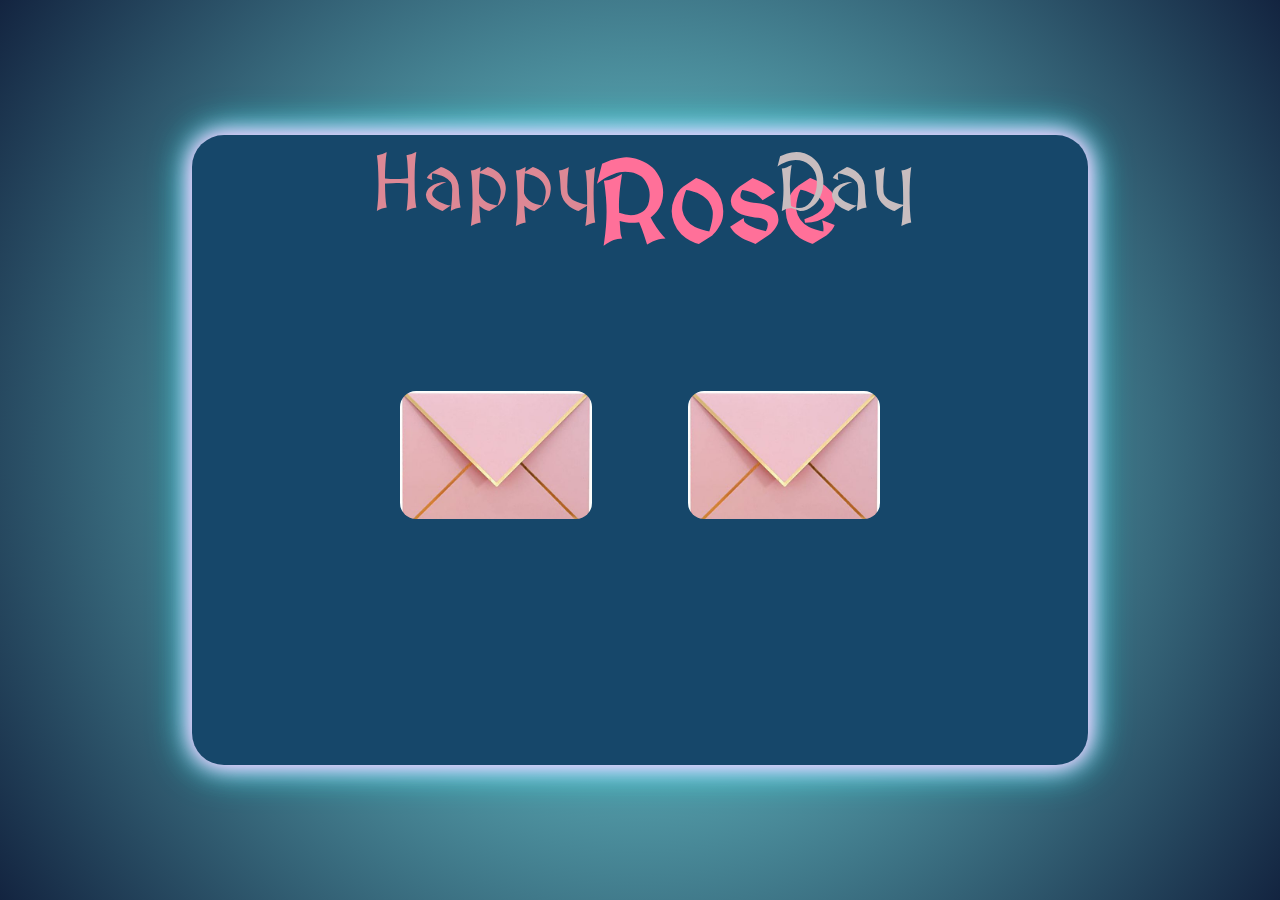
<file: index.html>
<!DOCTYPE html>
<html lang="en">
<head>
    <meta charset="UTF-8">
    <meta name="viewport" content="width=device-width, initial-scale=1.0">
    <title>Happy Rose Day</title>
    <link rel="preconnect" href="https://fonts.googleapis.com">
<link rel="preconnect" href="https://fonts.gstatic.com" crossorigin>
<link href="https://fonts.googleapis.com/css2?family=MedievalSharp&display=swap" rel="stylesheet">
    <link rel="stylesheet" href="style.css">
</head>


<body>
    <div class="heading">
        <h1><span class="h-1">Happy</span> <span class="h-2">Rose</span> <span class="h-3">Day</span></h1>
        <div class="msg">
        <div class="m1">
            <div class="hint">Click <a href="flowers.html">here</a> to receive your virtual flowers (they won’t wilt, promise) 🌷</div>
            <div class="gift">    
            </div>
        </div>
        <div class="m2">
            <div class="hint">Click <a href="msg.html">here</a> to read something I’ve been wanting to tell you 💭💖</div>
            <div class="gift">
            </div>
        </div>
    </div>
    </div>

</body>

</html>
</file>
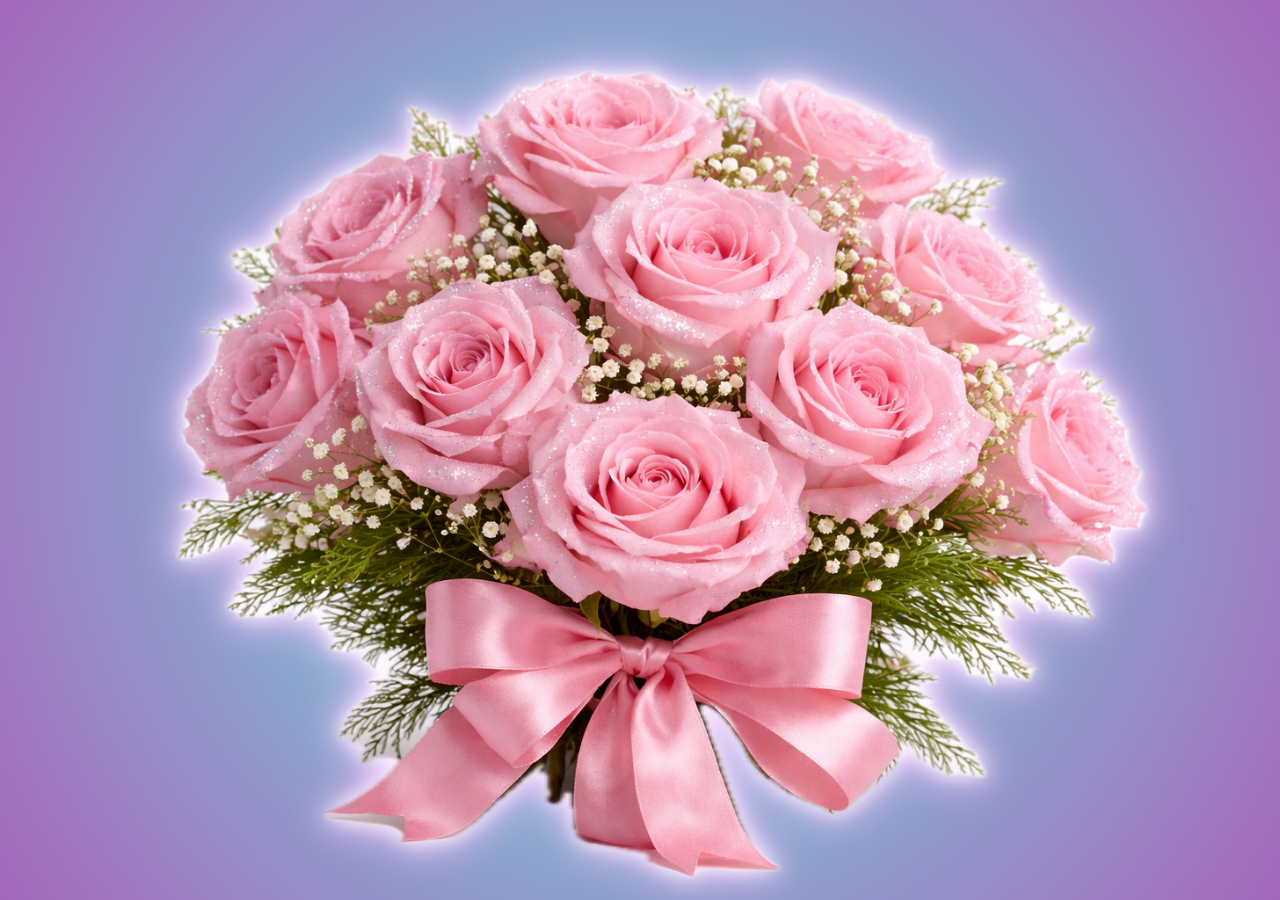
<file: flowers.html>
<!DOCTYPE html>
<html lang="en">
<head>
    <meta charset="UTF-8">
    <meta name="viewport" content="width=device-width, initial-scale=1.0">
    <title>Document</title>
</head>
<link rel="stylesheet" href="style.css">
<body>
    <div class="main-flower">
        <img src="./assets/ChatGPT Image Feb 3, 2026 at 09_24_34 PM Background Removed.png" alt="">
    </div>
</body>
</html>
</file>
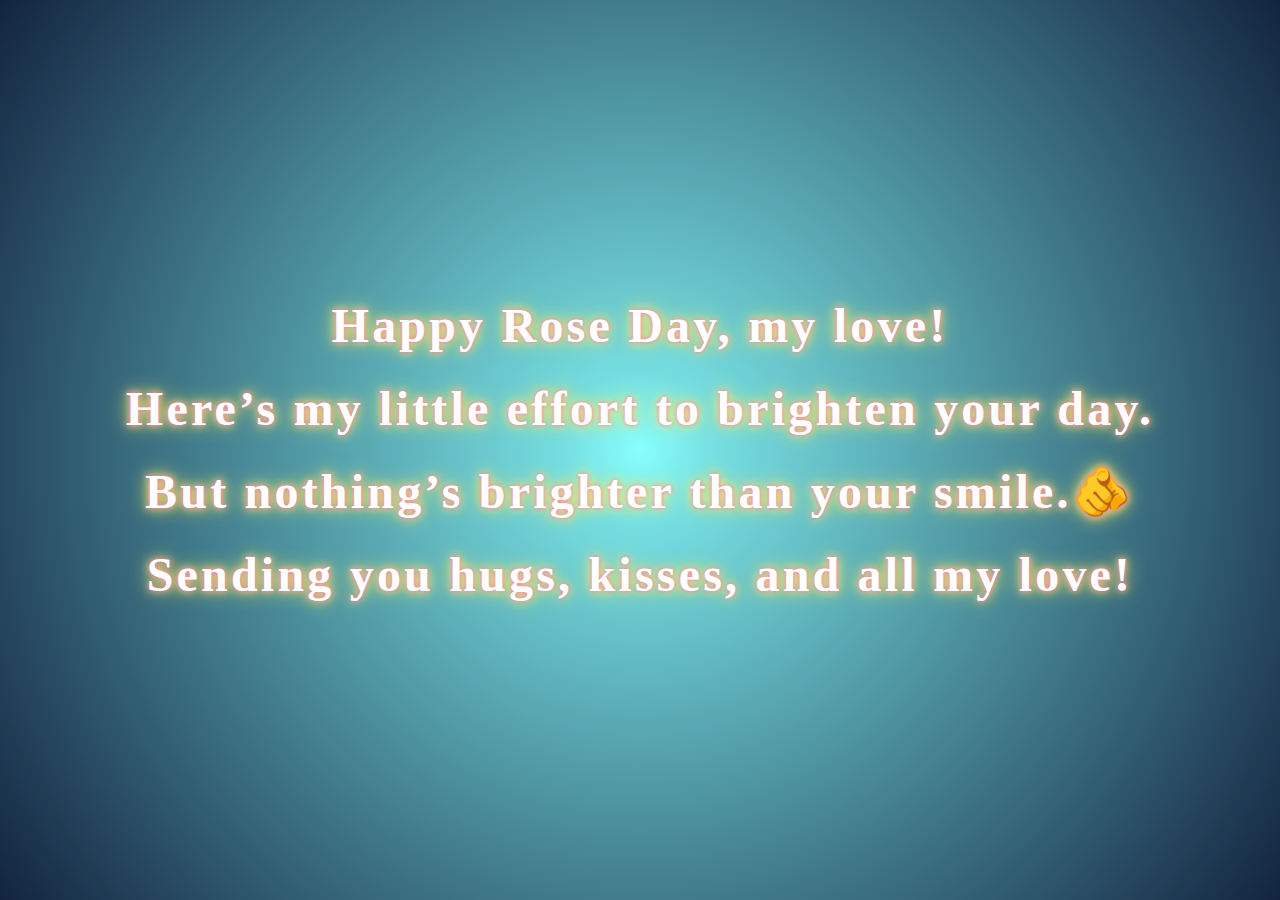
<file: msg.html>
<!DOCTYPE html>
<html lang="en">
<head>
    <meta charset="UTF-8">
    <meta name="viewport" content="width=device-width, initial-scale=1.0">
    <title>Document</title>
</head>
<link rel="stylesheet" href="style.css">
<body>
    <div class="main-msg">
        <p>Happy Rose Day, my love! <br>
Here’s my little effort to brighten your day. <br>
But nothing’s brighter than your smile.🫵<br>
Sending you hugs, kisses, and all my love!</p>
    </div>
</body>
</html>
</file>
<file: style.css>
* {
  margin: 0;
  padding: 0;
  box-sizing: border-box;
}

html, body {
  width: 100%;
  height: 100%;
}

body {
    display: flex;
    justify-content: center;
    align-items: center;
    background: #87ffff;
    background: radial-gradient(circle,rgba(135, 255, 255, 1) 0%, rgba(117, 221, 225, 1) 10%, rgba(19, 36, 64, 1) 100%);
}

.heading {
    height: 70%;
    width: 70%;
    background-color: #16476A;
    border-radius: 2rem;
    overflow: hidden; 
    box-shadow: 0 0 20px #fec9ff, 0 0 30px #ffd2fe, 0 0 40px #00ffff;
    
}

.heading h1 {
    position: relative;
    font-weight: 400;
    font-family: 'MedievalSharp', cursive;
    
}
    
.heading span{
    position: absolute;     
    display: inline-block;
    white-space: nowrap;
}

.h-1 { top: 40%; left: 20%; }
.h-2 { top: 45%; left: 45%; }
.h-3 { top: 50%; left: 65%; }

.heading .h-1 {
    font-size: 5rem;
    color: #dd8895;
    position: absolute;  
}

.h-1 {
  animation: freeFloat1 14s ease-in-out infinite;
}

@keyframes freeFloat1 {
  0%   { transform: translate(0, 0); z-index: 1; }
  20%  { transform: translate(80px, -40px); }
  40%  { transform: translate(160px, 30px); z-index: 3; }
  60%  { transform: translate(60px, 80px); }
  80%  { transform: translate(-40px, 30px); z-index: 2; }
  100% { transform: translate(0, 0); }
}

.heading .h-2 {
    font-weight: 700;
    font-size: 7rem;
    color: #ff7099;
   
}

.h-2 {
  animation: freeFloat2 16s ease-in-out infinite;
}

@keyframes freeFloat2 {
  0%   { transform: translate(0, 0); z-index: 2; }
  25%  { transform: translate(-120px, -60px); z-index: 4; }
  50%  { transform: translate(-60px, 90px); }
  75%  { transform: translate(100px, 40px); z-index: 1; }
  100% { transform: translate(0, 0); }
}

.h-3 {
  animation: freeFloat3 15s ease-in-out infinite;
}

@keyframes freeFloat3 {
  0%   { transform: translate(0, 0); z-index: 3; }
  30%  { transform: translate(-100px, 60px); }
  55%  { transform: translate(40px, -80px); z-index: 1; }
  80%  { transform: translate(120px, -20px); z-index: 4; }
  100% { transform: translate(0, 0); }
}

.heading .h-3 {
    font-size: 5rem;
    color: #c8bdbf;
   
}

.h-1:hover {
    animation-play-state: paused;
    color: #a70202;
    transition: 0.5s;
    transform: scale(.8);
    text-shadow: #c8bdbf 2px 2px 8px;
}

.h-2:hover {
    animation-play-state: paused;
    color: #a70202;
    transition: 0.5s;
    transform: scale(.8);
    text-shadow: #c8bdbf 2px 2px 8px;
}

.h-3:hover {
    animation-play-state: paused;
    color: #a70202;
    transition: 0.5s;
    transform: scale(.8);
    text-shadow: #c8bdbf 2px 2px 8px;
}

.msg{
    display: flex;
    justify-content: center;
    align-items: center;
    gap: 6rem;
    margin-top: 16rem;
    
}

.m1{
    position: relative;
    background-color: #fff;
    border-radius: 1rem;
    height: 8rem;
    width: 12rem;
    background-image: url(./assets/\ -7.jpg);
    background-size: cover;
    overflow: visible;
}

.m1 .hint {
    opacity: 0;
}

.m2{
    background-color: #fff;
    border-radius: 1rem;
    background-image: url(./assets/\ -7.jpg);
    background-size: cover;
    height: 8rem;
    width: 12rem;
}

.m2 .hint {
    opacity: 0;

}


.m1:hover .hint {
    opacity: 1;
    transition: 0.5s;   
    text-align: center;
    margin-top: 4rem;
    margin-left: -1.5rem;
    font-size: 1.2rem;
    background-color: #3B9797;
    border-radius: 1rem;
    color: #ffffff;
    width: 15rem;
    position: absolute;
    padding: 1rem;
}

.m2:hover .hint {
    opacity: 1;
    transition: 0.5s;
    text-align: center;
    margin-top: 4rem;
    margin-left: -1.5rem;
    font-size: 1.2rem;
    background-color: #3B9797;
    border-radius: 1rem;
    color: #ffffff;
    width: 15rem;
    position: absolute;
    padding: 1rem;
}

.m1 .gift{
    height: 10rem;
    width: 12rem;
}

.m1 .gift img {
  position: absolute;
  width: 100%;
  opacity: 0;
  transform: scale(2);
  background-size: cover;
}

.m1 .gift img.show-flowers {
  opacity: 1;
  transform: scale(3);
  z-index: 10;
}

.main-flower {   
    height: 100%;
    width: 100%;
    display: flex;
    align-items: center;
    justify-content: center;
    background: #87ffff;
    background: radial-gradient(circle, rgba(135, 255, 255, 1) 0%, rgba(117, 221, 225, 1) 10%, rgba(165, 102, 186, 1) 100%);
}

.main-flower img {   
    height: 100%;
    border-radius: 2rem;
   
    filter: drop-shadow(0 0 10px #ffffff) drop-shadow(0 0 20px #ffc4ff);
}

.main-msg{
    display: flex;
    justify-content: center;
    align-items: center;
    height: 90%;
    width: 90%;
    color: #ffffff; /* main text color */
    font-size: 3rem; /* adjust as needed */
    font-weight: 900;
    text-align: center;
    letter-spacing: .2rem; /* spacing between letters */
    text-shadow:
        0 0 5px #ff69b4,   /* soft pink glow */
        0 0 10px #fffa68,  /* medium glow */
        0 0 20px #ffec5d;  /* strong glow */
    transition: all 0.1s ease;
    line-height: 5.2rem;
    border-radius: 5rem;
}

.main-msg p {
    margin: 2rem;
    opacity: 1;
}

.main-msg:hover {
    text-shadow:
        0 0 10px #ff69b4,
        0 0 20px #ff69b4,
        0 0 30px #ff1493,
        0 0 40px #ff1493;
    transform: scale(1.05);
}
</file>
